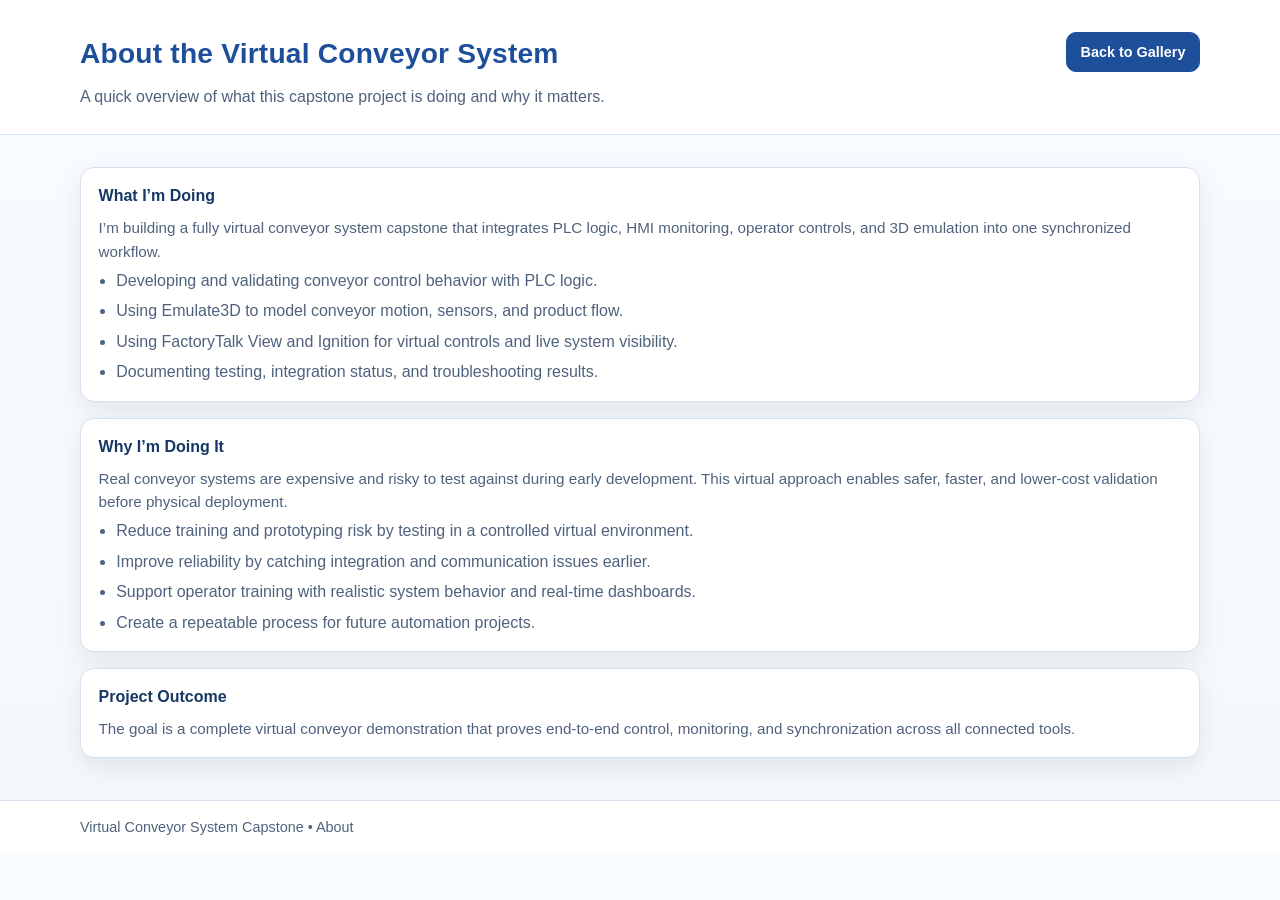
<file: about.html>
<!doctype html>
<html lang="en">
<head>
  <meta charset="UTF-8" />
  <meta name="viewport" content="width=device-width, initial-scale=1.0" />
  <title>About | Virtual Conveyor System</title>
  <link rel="stylesheet" href="styles.css?v=20260415" />
</head>
<body>
  <header>
    <div class="container header-content">
      <div class="header-row">
        <div>
          <h1>About the Virtual Conveyor System</h1>
          <p class="subtitle">
            A quick overview of what this capstone project is doing and why it matters.
          </p>
        </div>
        <a class="page-link" href="index.html">Back to Gallery</a>
      </div>
    </div>
  </header>

  <main class="container">
    <section class="about-layout" aria-label="Project overview">
      <article class="about-card">
        <h2>What I’m Doing</h2>
        <p>
          I’m building a fully virtual conveyor system capstone that integrates PLC logic, HMI monitoring,
          operator controls, and 3D emulation into one synchronized workflow.
        </p>
        <ul class="about-list">
          <li>Developing and validating conveyor control behavior with PLC logic.</li>
          <li>Using Emulate3D to model conveyor motion, sensors, and product flow.</li>
          <li>Using FactoryTalk View and Ignition for virtual controls and live system visibility.</li>
          <li>Documenting testing, integration status, and troubleshooting results.</li>
        </ul>
      </article>

      <article class="about-card">
        <h2>Why I’m Doing It</h2>
        <p>
          Real conveyor systems are expensive and risky to test against during early development.
          This virtual approach enables safer, faster, and lower-cost validation before physical deployment.
        </p>
        <ul class="about-list">
          <li>Reduce training and prototyping risk by testing in a controlled virtual environment.</li>
          <li>Improve reliability by catching integration and communication issues earlier.</li>
          <li>Support operator training with realistic system behavior and real-time dashboards.</li>
          <li>Create a repeatable process for future automation projects.</li>
        </ul>
      </article>

      <article class="about-card">
        <h2>Project Outcome</h2>
        <p>
          The goal is a complete virtual conveyor demonstration that proves end-to-end control, monitoring,
          and synchronization across all connected tools.
        </p>
      </article>
    </section>
  </main>

  <footer>
    <div class="container">Virtual Conveyor System Capstone • About</div>
  </footer>
</body>
</html>
</file>
<file: styles.css>
:root {
  color-scheme: light;
  --bg: #f4f7fb;
  --surface: #ffffff;
  --surface-alt: #eef3fb;
  --text: #10233f;
  --muted: #4f627d;
  --primary: #1e4f9a;
  --border: #d6e1f0;
  --shadow: 0 10px 24px rgba(16, 35, 63, 0.08);
  --radius: 14px;
}

* {
  box-sizing: border-box;
}

body {
  margin: 0;
  font-family: "Segoe UI", Tahoma, Geneva, Verdana, sans-serif;
  background: linear-gradient(180deg, #f8fbff 0%, var(--bg) 100%);
  color: var(--text);
  line-height: 1.55;
}

.container {
  width: min(1120px, 92vw);
  margin: 0 auto;
}

header {
  border-bottom: 1px solid var(--border);
  background: #fff;
}

.header-content {
  padding: 2rem 0 1.5rem;
}

.header-row {
  display: flex;
  align-items: flex-start;
  justify-content: space-between;
  gap: 1rem;
  flex-wrap: wrap;
}

.header-actions {
  display: flex;
  gap: 0.55rem;
  flex-wrap: wrap;
}

.page-link {
  text-decoration: none;
  color: #fff;
  background: var(--primary);
  border: 1px solid var(--primary);
  border-radius: 10px;
  padding: 0.5rem 0.85rem;
  font-size: 0.9rem;
  font-weight: 600;
  white-space: nowrap;
}

.page-link:hover {
  filter: brightness(0.95);
}

.about-layout {
  display: grid;
  gap: 1rem;
}

.about-card {
  background: var(--surface);
  border: 1px solid var(--border);
  border-radius: var(--radius);
  box-shadow: var(--shadow);
  padding: 1rem 1.1rem;
}

.about-card h2 {
  margin-bottom: 0.45rem;
}

.about-list {
  margin: 0.35rem 0 0;
  padding-left: 1.1rem;
  color: var(--muted);
}

.about-list li + li {
  margin-top: 0.35rem;
}

h1 {
  margin: 0;
  font-size: clamp(1.6rem, 2.2vw, 2.2rem);
  color: var(--primary);
  letter-spacing: 0.2px;
}

.subtitle {
  margin: 0.6rem 0 0;
  max-width: 760px;
  color: var(--muted);
  font-size: 1rem;
}

main {
  padding: 2rem 0 2.6rem;
}

.gallery {
  display: grid;
  grid-template-columns: repeat(auto-fit, minmax(240px, 1fr));
  gap: 1.1rem;
}

.video-gallery {
  display: grid;
  grid-template-columns: 1fr;
  gap: 1.1rem;
  margin-top: 1.1rem;
}

.section-title {
  margin: 1.8rem 0 0;
  color: var(--primary);
  font-size: 1.2rem;
}

.card {
  background: var(--surface);
  border: 1px solid var(--border);
  border-radius: var(--radius);
  overflow: hidden;
  box-shadow: var(--shadow);
  display: flex;
  flex-direction: column;
  transition: transform 0.2s ease, box-shadow 0.2s ease;
}

.card:hover {
  transform: translateY(-3px);
  box-shadow: 0 14px 30px rgba(16, 35, 63, 0.12);
}

.image-wrap {
  background: var(--surface-alt);
  border-bottom: 1px solid var(--border);
  aspect-ratio: 16 / 10;
  display: flex;
  align-items: center;
  justify-content: center;
  padding: 0.65rem;
}

.video-wrap {
  background: var(--surface-alt);
  border-bottom: 1px solid var(--border);
  aspect-ratio: 16 / 9;
  display: flex;
  align-items: center;
  justify-content: center;
  padding: 0.65rem;
}

.image-wrap img {
  max-width: 100%;
  max-height: 100%;
  border-radius: 10px;
  object-fit: contain;
  cursor: zoom-in;
}

.image-wrap img:focus-visible {
  outline: 3px solid #2a63b8;
  outline-offset: 3px;
}

.video-wrap video {
  width: 100%;
  height: 100%;
  border-radius: 10px;
  object-fit: contain;
  cursor: zoom-in;
}

.video-wrap video:focus-visible {
  outline: 3px solid #2a63b8;
  outline-offset: 3px;
}

.content {
  padding: 0.95rem 1rem 1.05rem;
}

h2 {
  margin: 0;
  font-size: 1rem;
  color: #173764;
}

p {
  margin: 0.45rem 0 0;
  color: var(--muted);
  font-size: 0.95rem;
}

footer {
  border-top: 1px solid var(--border);
  background: #fff;
  padding: 0.95rem 0;
  color: var(--muted);
  font-size: 0.9rem;
}

.lightbox {
  position: fixed;
  inset: 0;
  display: none;
  align-items: center;
  justify-content: center;
  padding: 1rem;
  background: rgba(10, 24, 45, 0.82);
  z-index: 1000;
}

.lightbox.open {
  display: flex;
}

.lightbox-content {
  width: min(1200px, 95vw);
  max-height: 92vh;
  display: flex;
  flex-direction: column;
  align-items: center;
  gap: 0.5rem;
}

.lightbox-media-wrap {
  position: relative;
  display: inline-flex;
  align-items: center;
  justify-content: center;
  max-width: 100%;
}

.lightbox img,
.lightbox video {
  display: block;
  max-width: 100%;
  max-height: 84vh;
  border-radius: 12px;
  border: 1px solid rgba(214, 225, 240, 0.35);
  box-shadow: 0 16px 38px rgba(0, 0, 0, 0.36);
  background: #fff;
  object-fit: contain;
}

#lightboxVideo {
  display: none;
  background: #000;
}

#lightboxVideo.show {
  display: block;
}

#lightboxImage.hide {
  display: none;
}

.lightbox-caption {
  color: #eaf1ff;
  font-size: 0.95rem;
  text-align: center;
}

.lightbox-close {
  position: absolute;
  top: 0.5rem;
  right: 0.5rem;
  width: 2rem;
  height: 2rem;
  border: 0;
  border-radius: 999px;
  font-size: 1.2rem;
  line-height: 1;
  color: #0f2648;
  background: #fff;
  cursor: pointer;
  box-shadow: 0 8px 18px rgba(0, 0, 0, 0.25);
  z-index: 3;
}

@media (max-width: 540px) {
  .header-content {
    padding-top: 1.5rem;
  }

  .header-row {
    flex-direction: column;
    align-items: flex-start;
  }

  .header-actions {
    width: 100%;
  }

  main {
    padding-top: 1.4rem;
  }
}
</file>
